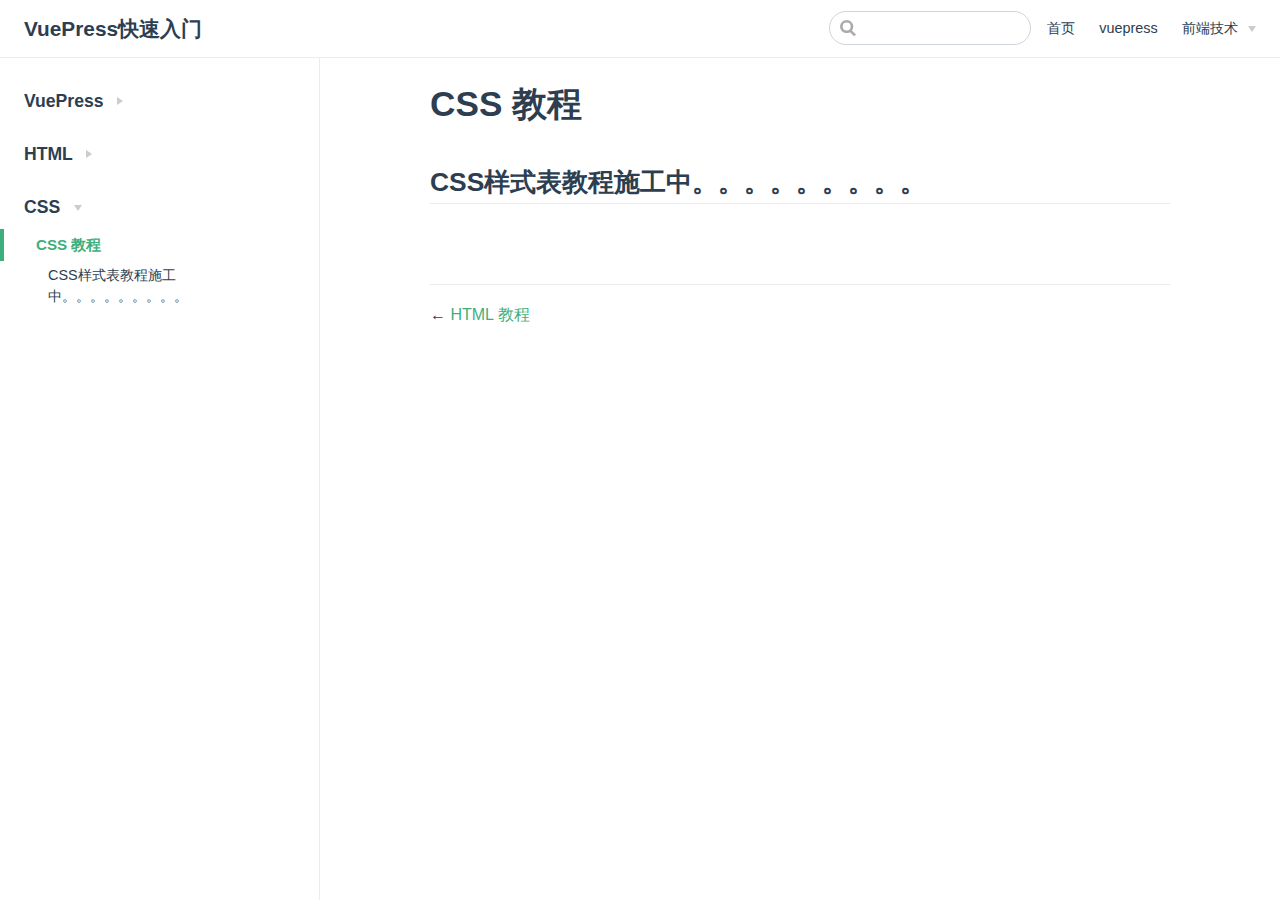
<file: pages/css.html>
<!DOCTYPE html>
<html lang="en-US">
  <head>
    <meta charset="utf-8">
    <meta name="viewport" content="width=device-width,initial-scale=1">
    <title>CSS 教程 | VuePress快速入门</title>
    <meta name="description" content="VuePress教程">
    <link rel="icon" href="/img/favicon.ico">
    
    <link rel="preload" href="/assets/css/0.styles.63da287a.css" as="style"><link rel="preload" href="/assets/js/app.2dcbf9ab.js" as="script"><link rel="preload" href="/assets/js/2.f9c029fd.js" as="script"><link rel="preload" href="/assets/js/6.4aeed591.js" as="script"><link rel="prefetch" href="/assets/js/3.55265c94.js"><link rel="prefetch" href="/assets/js/4.b58c1e7f.js"><link rel="prefetch" href="/assets/js/5.b87efac7.js"><link rel="prefetch" href="/assets/js/7.896a09c6.js"><link rel="prefetch" href="/assets/js/8.ec13736f.js"><link rel="prefetch" href="/assets/js/9.789901e0.js">
    <link rel="stylesheet" href="/assets/css/0.styles.63da287a.css">
  </head>
  <body>
    <div id="app" data-server-rendered="true"><div class="theme-container"><header class="navbar"><div class="sidebar-button"><svg xmlns="http://www.w3.org/2000/svg" aria-hidden="true" role="img" viewBox="0 0 448 512" class="icon"><path fill="currentColor" d="M436 124H12c-6.627 0-12-5.373-12-12V80c0-6.627 5.373-12 12-12h424c6.627 0 12 5.373 12 12v32c0 6.627-5.373 12-12 12zm0 160H12c-6.627 0-12-5.373-12-12v-32c0-6.627 5.373-12 12-12h424c6.627 0 12 5.373 12 12v32c0 6.627-5.373 12-12 12zm0 160H12c-6.627 0-12-5.373-12-12v-32c0-6.627 5.373-12 12-12h424c6.627 0 12 5.373 12 12v32c0 6.627-5.373 12-12 12z"></path></svg></div> <a href="/" class="home-link router-link-active"><!----> <span class="site-name">VuePress快速入门</span></a> <div class="links"><div class="search-box"><input aria-label="Search" autocomplete="off" spellcheck="false" value=""> <!----></div> <nav class="nav-links can-hide"><div class="nav-item"><a href="/" class="nav-link">首页</a></div><div class="nav-item"><a href="/pages/vuepress/" class="nav-link">vuepress</a></div><div class="nav-item"><div class="dropdown-wrapper"><button type="button" aria-label="前端技术" class="dropdown-title"><span class="title">前端技术</span> <span class="arrow right"></span></button> <ul class="nav-dropdown" style="display:none;"><li class="dropdown-item"><!----> <a href="/pages/html/" class="nav-link">HTML</a></li><li class="dropdown-item"><!----> <a href="/pages/css/" class="nav-link">CSS</a></li></ul></div></div> <!----></nav></div></header> <div class="sidebar-mask"></div> <aside class="sidebar"><nav class="nav-links"><div class="nav-item"><a href="/" class="nav-link">首页</a></div><div class="nav-item"><a href="/pages/vuepress/" class="nav-link">vuepress</a></div><div class="nav-item"><div class="dropdown-wrapper"><button type="button" aria-label="前端技术" class="dropdown-title"><span class="title">前端技术</span> <span class="arrow right"></span></button> <ul class="nav-dropdown" style="display:none;"><li class="dropdown-item"><!----> <a href="/pages/html/" class="nav-link">HTML</a></li><li class="dropdown-item"><!----> <a href="/pages/css/" class="nav-link">CSS</a></li></ul></div></div> <!----></nav>  <ul class="sidebar-links"><li><section class="sidebar-group collapsable depth-0"><p class="sidebar-heading"><span>VuePress</span> <span class="arrow right"></span></p> <!----></section></li><li><section class="sidebar-group collapsable depth-0"><p class="sidebar-heading"><span>HTML</span> <span class="arrow right"></span></p> <!----></section></li><li><section class="sidebar-group collapsable depth-0"><p class="sidebar-heading open"><span>CSS</span> <span class="arrow down"></span></p> <ul class="sidebar-links sidebar-group-items"><li><a href="/pages/css.html" class="active sidebar-link">CSS 教程</a><ul class="sidebar-sub-headers"><li class="sidebar-sub-header"><a href="/pages/css.html#css样式表教程施工中。。。。。。。。。" class="sidebar-link">CSS样式表教程施工中。。。。。。。。。</a></li></ul></li></ul></section></li></ul> </aside> <main class="page"> <div class="theme-default-content content__default"><h1 id="css-教程"><a href="#css-教程" class="header-anchor">#</a> CSS 教程</h1> <h2 id="css样式表教程施工中。。。。。。。。。"><a href="#css样式表教程施工中。。。。。。。。。" class="header-anchor">#</a> CSS样式表教程施工中。。。。。。。。。</h2></div> <footer class="page-edit"><!----> <!----></footer> <div class="page-nav"><p class="inner"><span class="prev">
      ←
      <a href="/pages/html.html" class="prev">HTML 教程</a></span> <!----></p></div> </main></div><div class="global-ui"></div></div>
    <script src="/assets/js/app.2dcbf9ab.js" defer></script><script src="/assets/js/2.f9c029fd.js" defer></script><script src="/assets/js/6.4aeed591.js" defer></script>
  </body>
</html>
</file>
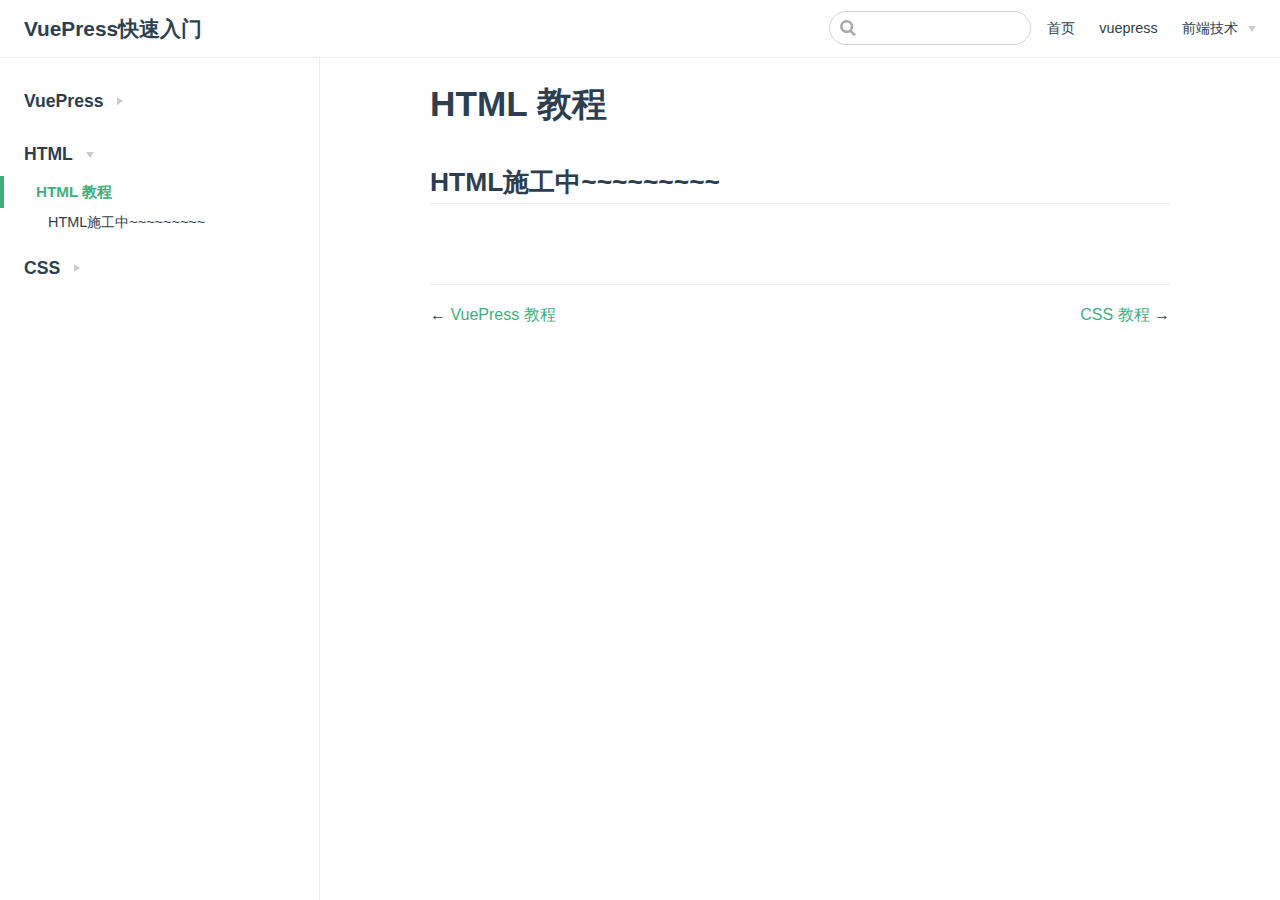
<file: pages/html.html>
<!DOCTYPE html>
<html lang="en-US">
  <head>
    <meta charset="utf-8">
    <meta name="viewport" content="width=device-width,initial-scale=1">
    <title>HTML 教程 | VuePress快速入门</title>
    <meta name="description" content="VuePress教程">
    <link rel="icon" href="/img/favicon.ico">
    
    <link rel="preload" href="/assets/css/0.styles.63da287a.css" as="style"><link rel="preload" href="/assets/js/app.2dcbf9ab.js" as="script"><link rel="preload" href="/assets/js/2.f9c029fd.js" as="script"><link rel="preload" href="/assets/js/7.896a09c6.js" as="script"><link rel="prefetch" href="/assets/js/3.55265c94.js"><link rel="prefetch" href="/assets/js/4.b58c1e7f.js"><link rel="prefetch" href="/assets/js/5.b87efac7.js"><link rel="prefetch" href="/assets/js/6.4aeed591.js"><link rel="prefetch" href="/assets/js/8.ec13736f.js"><link rel="prefetch" href="/assets/js/9.789901e0.js">
    <link rel="stylesheet" href="/assets/css/0.styles.63da287a.css">
  </head>
  <body>
    <div id="app" data-server-rendered="true"><div class="theme-container"><header class="navbar"><div class="sidebar-button"><svg xmlns="http://www.w3.org/2000/svg" aria-hidden="true" role="img" viewBox="0 0 448 512" class="icon"><path fill="currentColor" d="M436 124H12c-6.627 0-12-5.373-12-12V80c0-6.627 5.373-12 12-12h424c6.627 0 12 5.373 12 12v32c0 6.627-5.373 12-12 12zm0 160H12c-6.627 0-12-5.373-12-12v-32c0-6.627 5.373-12 12-12h424c6.627 0 12 5.373 12 12v32c0 6.627-5.373 12-12 12zm0 160H12c-6.627 0-12-5.373-12-12v-32c0-6.627 5.373-12 12-12h424c6.627 0 12 5.373 12 12v32c0 6.627-5.373 12-12 12z"></path></svg></div> <a href="/" class="home-link router-link-active"><!----> <span class="site-name">VuePress快速入门</span></a> <div class="links"><div class="search-box"><input aria-label="Search" autocomplete="off" spellcheck="false" value=""> <!----></div> <nav class="nav-links can-hide"><div class="nav-item"><a href="/" class="nav-link">首页</a></div><div class="nav-item"><a href="/pages/vuepress/" class="nav-link">vuepress</a></div><div class="nav-item"><div class="dropdown-wrapper"><button type="button" aria-label="前端技术" class="dropdown-title"><span class="title">前端技术</span> <span class="arrow right"></span></button> <ul class="nav-dropdown" style="display:none;"><li class="dropdown-item"><!----> <a href="/pages/html/" class="nav-link">HTML</a></li><li class="dropdown-item"><!----> <a href="/pages/css/" class="nav-link">CSS</a></li></ul></div></div> <!----></nav></div></header> <div class="sidebar-mask"></div> <aside class="sidebar"><nav class="nav-links"><div class="nav-item"><a href="/" class="nav-link">首页</a></div><div class="nav-item"><a href="/pages/vuepress/" class="nav-link">vuepress</a></div><div class="nav-item"><div class="dropdown-wrapper"><button type="button" aria-label="前端技术" class="dropdown-title"><span class="title">前端技术</span> <span class="arrow right"></span></button> <ul class="nav-dropdown" style="display:none;"><li class="dropdown-item"><!----> <a href="/pages/html/" class="nav-link">HTML</a></li><li class="dropdown-item"><!----> <a href="/pages/css/" class="nav-link">CSS</a></li></ul></div></div> <!----></nav>  <ul class="sidebar-links"><li><section class="sidebar-group collapsable depth-0"><p class="sidebar-heading"><span>VuePress</span> <span class="arrow right"></span></p> <!----></section></li><li><section class="sidebar-group collapsable depth-0"><p class="sidebar-heading open"><span>HTML</span> <span class="arrow down"></span></p> <ul class="sidebar-links sidebar-group-items"><li><a href="/pages/html.html" class="active sidebar-link">HTML 教程</a><ul class="sidebar-sub-headers"><li class="sidebar-sub-header"><a href="/pages/html.html#html施工中" class="sidebar-link">HTML施工中~~~~~~~~~</a></li></ul></li></ul></section></li><li><section class="sidebar-group collapsable depth-0"><p class="sidebar-heading"><span>CSS</span> <span class="arrow right"></span></p> <!----></section></li></ul> </aside> <main class="page"> <div class="theme-default-content content__default"><h1 id="html-教程"><a href="#html-教程" class="header-anchor">#</a> HTML 教程</h1> <h2 id="html施工中"><a href="#html施工中" class="header-anchor">#</a> HTML施工中~~~~~~~~~</h2></div> <footer class="page-edit"><!----> <!----></footer> <div class="page-nav"><p class="inner"><span class="prev">
      ←
      <a href="/pages/vuepress.html" class="prev">VuePress 教程</a></span> <span class="next"><a href="/pages/css.html">CSS 教程</a>
      →
    </span></p></div> </main></div><div class="global-ui"></div></div>
    <script src="/assets/js/app.2dcbf9ab.js" defer></script><script src="/assets/js/2.f9c029fd.js" defer></script><script src="/assets/js/7.896a09c6.js" defer></script>
  </body>
</html>
</file>
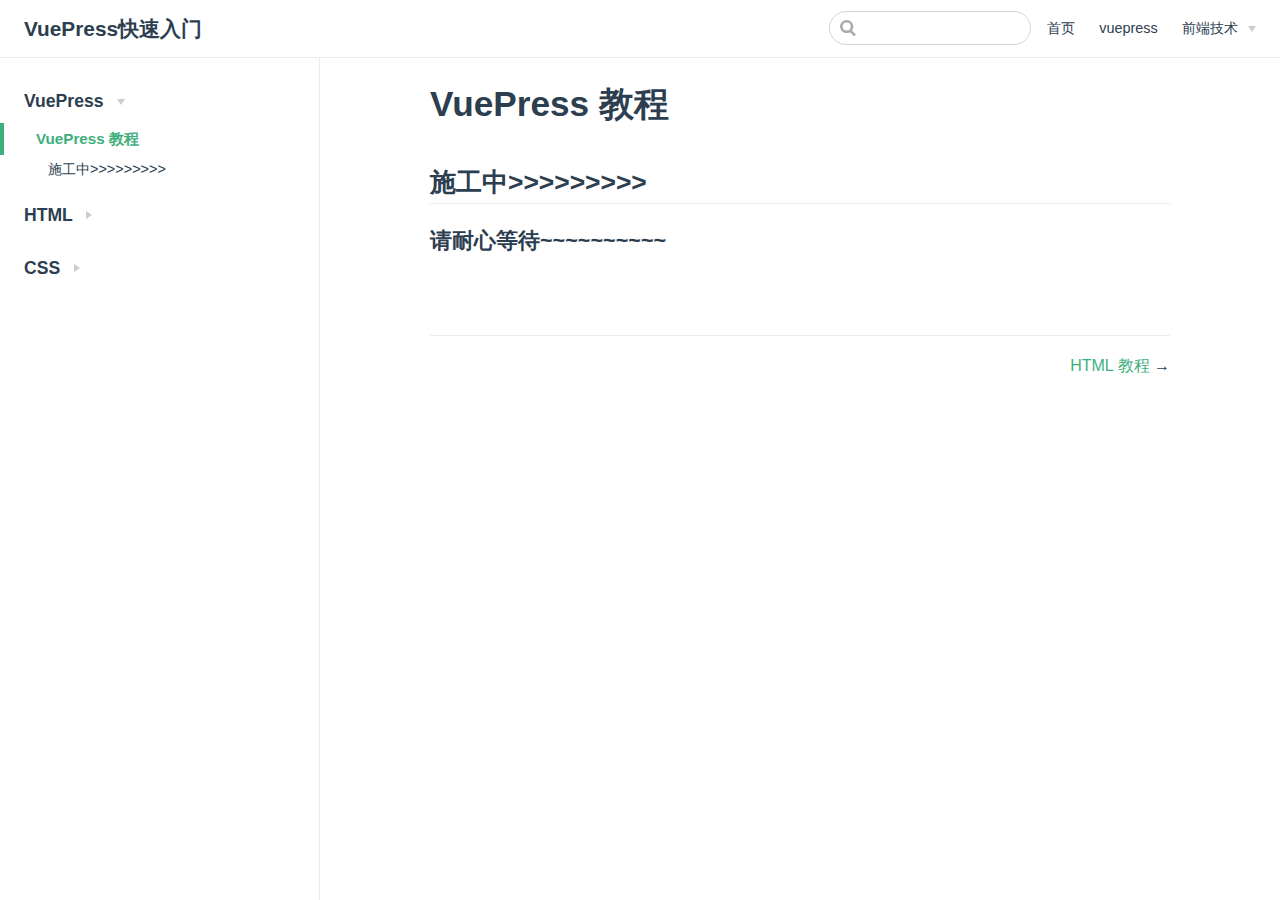
<file: pages/vuepress.html>
<!DOCTYPE html>
<html lang="en-US">
  <head>
    <meta charset="utf-8">
    <meta name="viewport" content="width=device-width,initial-scale=1">
    <title>VuePress 教程 | VuePress快速入门</title>
    <meta name="description" content="VuePress教程">
    <link rel="icon" href="/img/favicon.ico">
    
    <link rel="preload" href="/assets/css/0.styles.63da287a.css" as="style"><link rel="preload" href="/assets/js/app.2dcbf9ab.js" as="script"><link rel="preload" href="/assets/js/2.f9c029fd.js" as="script"><link rel="preload" href="/assets/js/8.ec13736f.js" as="script"><link rel="prefetch" href="/assets/js/3.55265c94.js"><link rel="prefetch" href="/assets/js/4.b58c1e7f.js"><link rel="prefetch" href="/assets/js/5.b87efac7.js"><link rel="prefetch" href="/assets/js/6.4aeed591.js"><link rel="prefetch" href="/assets/js/7.896a09c6.js"><link rel="prefetch" href="/assets/js/9.789901e0.js">
    <link rel="stylesheet" href="/assets/css/0.styles.63da287a.css">
  </head>
  <body>
    <div id="app" data-server-rendered="true"><div class="theme-container"><header class="navbar"><div class="sidebar-button"><svg xmlns="http://www.w3.org/2000/svg" aria-hidden="true" role="img" viewBox="0 0 448 512" class="icon"><path fill="currentColor" d="M436 124H12c-6.627 0-12-5.373-12-12V80c0-6.627 5.373-12 12-12h424c6.627 0 12 5.373 12 12v32c0 6.627-5.373 12-12 12zm0 160H12c-6.627 0-12-5.373-12-12v-32c0-6.627 5.373-12 12-12h424c6.627 0 12 5.373 12 12v32c0 6.627-5.373 12-12 12zm0 160H12c-6.627 0-12-5.373-12-12v-32c0-6.627 5.373-12 12-12h424c6.627 0 12 5.373 12 12v32c0 6.627-5.373 12-12 12z"></path></svg></div> <a href="/" class="home-link router-link-active"><!----> <span class="site-name">VuePress快速入门</span></a> <div class="links"><div class="search-box"><input aria-label="Search" autocomplete="off" spellcheck="false" value=""> <!----></div> <nav class="nav-links can-hide"><div class="nav-item"><a href="/" class="nav-link">首页</a></div><div class="nav-item"><a href="/pages/vuepress/" class="nav-link">vuepress</a></div><div class="nav-item"><div class="dropdown-wrapper"><button type="button" aria-label="前端技术" class="dropdown-title"><span class="title">前端技术</span> <span class="arrow right"></span></button> <ul class="nav-dropdown" style="display:none;"><li class="dropdown-item"><!----> <a href="/pages/html/" class="nav-link">HTML</a></li><li class="dropdown-item"><!----> <a href="/pages/css/" class="nav-link">CSS</a></li></ul></div></div> <!----></nav></div></header> <div class="sidebar-mask"></div> <aside class="sidebar"><nav class="nav-links"><div class="nav-item"><a href="/" class="nav-link">首页</a></div><div class="nav-item"><a href="/pages/vuepress/" class="nav-link">vuepress</a></div><div class="nav-item"><div class="dropdown-wrapper"><button type="button" aria-label="前端技术" class="dropdown-title"><span class="title">前端技术</span> <span class="arrow right"></span></button> <ul class="nav-dropdown" style="display:none;"><li class="dropdown-item"><!----> <a href="/pages/html/" class="nav-link">HTML</a></li><li class="dropdown-item"><!----> <a href="/pages/css/" class="nav-link">CSS</a></li></ul></div></div> <!----></nav>  <ul class="sidebar-links"><li><section class="sidebar-group collapsable depth-0"><p class="sidebar-heading open"><span>VuePress</span> <span class="arrow down"></span></p> <ul class="sidebar-links sidebar-group-items"><li><a href="/pages/vuepress.html" class="active sidebar-link">VuePress 教程</a><ul class="sidebar-sub-headers"><li class="sidebar-sub-header"><a href="/pages/vuepress.html#施工中" class="sidebar-link">施工中&gt;&gt;&gt;&gt;&gt;&gt;&gt;&gt;&gt;</a></li></ul></li></ul></section></li><li><section class="sidebar-group collapsable depth-0"><p class="sidebar-heading"><span>HTML</span> <span class="arrow right"></span></p> <!----></section></li><li><section class="sidebar-group collapsable depth-0"><p class="sidebar-heading"><span>CSS</span> <span class="arrow right"></span></p> <!----></section></li></ul> </aside> <main class="page"> <div class="theme-default-content content__default"><h1 id="vuepress-教程"><a href="#vuepress-教程" class="header-anchor">#</a> VuePress 教程</h1> <h2 id="施工中"><a href="#施工中" class="header-anchor">#</a> 施工中&gt;&gt;&gt;&gt;&gt;&gt;&gt;&gt;&gt;</h2> <h3 id="请耐心等待"><a href="#请耐心等待" class="header-anchor">#</a> 请耐心等待~~~~~~~~~~</h3></div> <footer class="page-edit"><!----> <!----></footer> <div class="page-nav"><p class="inner"><!----> <span class="next"><a href="/pages/html.html">HTML 教程</a>
      →
    </span></p></div> </main></div><div class="global-ui"></div></div>
    <script src="/assets/js/app.2dcbf9ab.js" defer></script><script src="/assets/js/2.f9c029fd.js" defer></script><script src="/assets/js/8.ec13736f.js" defer></script>
  </body>
</html>
</file>
<file: assets/css/0.styles.63da287a.css>
#nprogress{pointer-events:none}#nprogress .bar{background:#3eaf7c;position:fixed;z-index:1031;top:0;left:0;width:100%;height:2px}#nprogress .peg{display:block;position:absolute;right:0;width:100px;height:100%;box-shadow:0 0 10px #3eaf7c,0 0 5px #3eaf7c;opacity:1;-webkit-transform:rotate(3deg) translateY(-4px);transform:rotate(3deg) translateY(-4px)}#nprogress .spinner{display:block;position:fixed;z-index:1031;top:15px;right:15px}#nprogress .spinner-icon{width:18px;height:18px;box-sizing:border-box;border-color:#3eaf7c transparent transparent #3eaf7c;border-style:solid;border-width:2px;border-radius:50%;-webkit-animation:nprogress-spinner .4s linear infinite;animation:nprogress-spinner .4s linear infinite}.nprogress-custom-parent{overflow:hidden;position:relative}.nprogress-custom-parent #nprogress .bar,.nprogress-custom-parent #nprogress .spinner{position:absolute}@-webkit-keyframes nprogress-spinner{0%{-webkit-transform:rotate(0deg);transform:rotate(0deg)}to{-webkit-transform:rotate(1turn);transform:rotate(1turn)}}@keyframes nprogress-spinner{0%{-webkit-transform:rotate(0deg);transform:rotate(0deg)}to{-webkit-transform:rotate(1turn);transform:rotate(1turn)}}.icon.outbound{color:#aaa;display:inline-block;vertical-align:middle;position:relative;top:-1px}.home{padding:3.6rem 2rem 0;max-width:960px;margin:0 auto;display:block}.home .hero{text-align:center}.home .hero img{max-width:100%;max-height:280px;display:block;margin:3rem auto 1.5rem}.home .hero h1{font-size:3rem}.home .hero .action,.home .hero .description,.home .hero h1{margin:1.8rem auto}.home .hero .description{max-width:35rem;font-size:1.6rem;line-height:1.3;color:#6a8bad}.home .hero .action-button{display:inline-block;font-size:1.2rem;color:#fff;background-color:#3eaf7c;padding:.8rem 1.6rem;border-radius:4px;-webkit-transition:background-color .1s ease;transition:background-color .1s ease;box-sizing:border-box;border-bottom:1px solid #389d70}.home .hero .action-button:hover{background-color:#4abf8a}.home .features{border-top:1px solid #eaecef;padding:1.2rem 0;margin-top:2.5rem;display:-webkit-box;display:flex;flex-wrap:wrap;-webkit-box-align:start;align-items:flex-start;align-content:stretch;-webkit-box-pack:justify;justify-content:space-between}.home .feature{-webkit-box-flex:1;flex-grow:1;flex-basis:30%;max-width:30%}.home .feature h2{font-size:1.4rem;font-weight:500;border-bottom:none;padding-bottom:0;color:#3a5169}.home .feature p{color:#4e6e8e}.home .footer{padding:2.5rem;border-top:1px solid #eaecef;text-align:center;color:#4e6e8e}@media (max-width:719px){.home .features{-webkit-box-orient:vertical;-webkit-box-direction:normal;flex-direction:column}.home .feature{max-width:100%;padding:0 2.5rem}}@media (max-width:419px){.home{padding-left:1.5rem;padding-right:1.5rem}.home .hero img{max-height:210px;margin:2rem auto 1.2rem}.home .hero h1{font-size:2rem}.home .hero .action,.home .hero .description,.home .hero h1{margin:1.2rem auto}.home .hero .description{font-size:1.2rem}.home .hero .action-button{font-size:1rem;padding:.6rem 1.2rem}.home .feature h2{font-size:1.25rem}}.search-box{display:inline-block;position:relative;margin-right:1rem}.search-box input{cursor:text;width:10rem;height:2rem;color:#4e6e8e;display:inline-block;border:1px solid #cfd4db;border-radius:2rem;font-size:.9rem;line-height:2rem;padding:0 .5rem 0 2rem;outline:none;-webkit-transition:all .2s ease;transition:all .2s ease;background:#fff url(/assets/img/search.83621669.svg) .6rem .5rem no-repeat;background-size:1rem}.search-box input:focus{cursor:auto;border-color:#3eaf7c}.search-box .suggestions{background:#fff;width:20rem;position:absolute;top:1.5rem;border:1px solid #cfd4db;border-radius:6px;padding:.4rem;list-style-type:none}.search-box .suggestions.align-right{right:0}.search-box .suggestion{line-height:1.4;padding:.4rem .6rem;border-radius:4px;cursor:pointer}.search-box .suggestion a{white-space:normal;color:#5d82a6}.search-box .suggestion a .page-title{font-weight:600}.search-box .suggestion a .header{font-size:.9em;margin-left:.25em}.search-box .suggestion.focused{background-color:#f3f4f5}.search-box .suggestion.focused a{color:#3eaf7c}@media (max-width:959px){.search-box input{cursor:pointer;width:0;border-color:transparent;position:relative}.search-box input:focus{cursor:text;left:0;width:10rem}}@media (-ms-high-contrast:none){.search-box input{height:2rem}}@media (max-width:959px) and (min-width:719px){.search-box .suggestions{left:0}}@media (max-width:719px){.search-box{margin-right:0}.search-box input{left:1rem}.search-box .suggestions{right:0}}@media (max-width:419px){.search-box .suggestions{width:calc(100vw - 4rem)}.search-box input:focus{width:8rem}}.sidebar-button{cursor:pointer;display:none;width:1.25rem;height:1.25rem;position:absolute;padding:.6rem;top:.6rem;left:1rem}.sidebar-button .icon{display:block;width:1.25rem;height:1.25rem}@media (max-width:719px){.sidebar-button{display:block}}.dropdown-enter,.dropdown-leave-to{height:0!important}.dropdown-wrapper{cursor:pointer}.dropdown-wrapper .dropdown-title{display:block;font-size:.9rem;font-family:inherit;cursor:inherit;padding:inherit;line-height:1.4rem;background:transparent;border:none;font-weight:500;color:#2c3e50}.dropdown-wrapper .dropdown-title:hover{border-color:transparent}.dropdown-wrapper .dropdown-title .arrow{vertical-align:middle;margin-top:-1px;margin-left:.4rem}.dropdown-wrapper .nav-dropdown .dropdown-item{color:inherit;line-height:1.7rem}.dropdown-wrapper .nav-dropdown .dropdown-item h4{margin:.45rem 0 0;border-top:1px solid #eee;padding:.45rem 1.5rem 0 1.25rem}.dropdown-wrapper .nav-dropdown .dropdown-item .dropdown-subitem-wrapper{padding:0;list-style:none}.dropdown-wrapper .nav-dropdown .dropdown-item .dropdown-subitem-wrapper .dropdown-subitem{font-size:.9em}.dropdown-wrapper .nav-dropdown .dropdown-item a{display:block;line-height:1.7rem;position:relative;border-bottom:none;font-weight:400;margin-bottom:0;padding:0 1.5rem 0 1.25rem}.dropdown-wrapper .nav-dropdown .dropdown-item a.router-link-active,.dropdown-wrapper .nav-dropdown .dropdown-item a:hover{color:#3eaf7c}.dropdown-wrapper .nav-dropdown .dropdown-item a.router-link-active:after{content:"";width:0;height:0;border-left:5px solid #3eaf7c;border-top:3px solid transparent;border-bottom:3px solid transparent;position:absolute;top:calc(50% - 2px);left:9px}.dropdown-wrapper .nav-dropdown .dropdown-item:first-child h4{margin-top:0;padding-top:0;border-top:0}@media (max-width:719px){.dropdown-wrapper.open .dropdown-title{margin-bottom:.5rem}.dropdown-wrapper .dropdown-title{font-weight:600;font-size:inherit}.dropdown-wrapper .dropdown-title:hover{color:#3eaf7c}.dropdown-wrapper .nav-dropdown{-webkit-transition:height .1s ease-out;transition:height .1s ease-out;overflow:hidden}.dropdown-wrapper .nav-dropdown .dropdown-item h4{border-top:0;margin-top:0;padding-top:0}.dropdown-wrapper .nav-dropdown .dropdown-item>a,.dropdown-wrapper .nav-dropdown .dropdown-item h4{font-size:15px;line-height:2rem}.dropdown-wrapper .nav-dropdown .dropdown-item .dropdown-subitem{font-size:14px;padding-left:1rem}}@media (min-width:719px){.dropdown-wrapper{height:1.8rem}.dropdown-wrapper.open .nav-dropdown,.dropdown-wrapper:hover .nav-dropdown{display:block!important}.dropdown-wrapper.open:blur{display:none}.dropdown-wrapper .dropdown-title .arrow{border-left:4px solid transparent;border-right:4px solid transparent;border-top:6px solid #ccc;border-bottom:0}.dropdown-wrapper .nav-dropdown{display:none;height:auto!important;box-sizing:border-box;max-height:calc(100vh - 2.7rem);overflow-y:auto;position:absolute;top:100%;right:0;background-color:#fff;padding:.6rem 0;border:1px solid;border-color:#ddd #ddd #ccc;text-align:left;border-radius:.25rem;white-space:nowrap;margin:0}}.nav-links{display:inline-block}.nav-links a{line-height:1.4rem;color:inherit}.nav-links a.router-link-active,.nav-links a:hover{color:#3eaf7c}.nav-links .nav-item{position:relative;display:inline-block;margin-left:1.5rem;line-height:2rem}.nav-links .nav-item:first-child{margin-left:0}.nav-links .repo-link{margin-left:1.5rem}@media (max-width:719px){.nav-links .nav-item,.nav-links .repo-link{margin-left:0}}@media (min-width:719px){.nav-links a.router-link-active,.nav-links a:hover{color:#2c3e50}.nav-item>a:not(.external).router-link-active,.nav-item>a:not(.external):hover{margin-bottom:-2px;border-bottom:2px solid #46bd87}}.navbar{padding:.7rem 1.5rem;line-height:2.2rem}.navbar a,.navbar img,.navbar span{display:inline-block}.navbar .logo{height:2.2rem;min-width:2.2rem;margin-right:.8rem;vertical-align:top}.navbar .site-name{font-size:1.3rem;font-weight:600;color:#2c3e50;position:relative}.navbar .links{padding-left:1.5rem;box-sizing:border-box;background-color:#fff;white-space:nowrap;font-size:.9rem;position:absolute;right:1.5rem;top:.7rem;display:-webkit-box;display:flex}.navbar .links .search-box{-webkit-box-flex:0;flex:0 0 auto;vertical-align:top}@media (max-width:719px){.navbar{padding-left:4rem}.navbar .can-hide{display:none}.navbar .links{padding-left:1.5rem}.navbar .site-name{width:calc(100vw - 9.4rem);overflow:hidden;white-space:nowrap;text-overflow:ellipsis}}.page-edit{max-width:740px;margin:0 auto;padding:2rem 2.5rem}@media (max-width:959px){.page-edit{padding:2rem}}@media (max-width:419px){.page-edit{padding:1.5rem}}.page-edit{padding-top:1rem;padding-bottom:1rem;overflow:auto}.page-edit .edit-link{display:inline-block}.page-edit .edit-link a{color:#4e6e8e;margin-right:.25rem}.page-edit .last-updated{float:right;font-size:.9em}.page-edit .last-updated .prefix{font-weight:500;color:#4e6e8e}.page-edit .last-updated .time{font-weight:400;color:#aaa}@media (max-width:719px){.page-edit .edit-link{margin-bottom:.5rem}.page-edit .last-updated{font-size:.8em;float:none;text-align:left}}.page-nav{max-width:740px;margin:0 auto;padding:2rem 2.5rem}@media (max-width:959px){.page-nav{padding:2rem}}@media (max-width:419px){.page-nav{padding:1.5rem}}.page-nav{padding-top:1rem;padding-bottom:0}.page-nav .inner{min-height:2rem;margin-top:0;border-top:1px solid #eaecef;padding-top:1rem;overflow:auto}.page-nav .next{float:right}.page{padding-bottom:2rem;display:block}.sidebar-group .sidebar-group{padding-left:.5em}.sidebar-group:not(.collapsable) .sidebar-heading:not(.clickable){cursor:auto;color:inherit}.sidebar-group.is-sub-group{padding-left:0}.sidebar-group.is-sub-group>.sidebar-heading{font-size:.95em;line-height:1.4;font-weight:400;padding-left:2rem}.sidebar-group.is-sub-group>.sidebar-heading:not(.clickable){opacity:.5}.sidebar-group.is-sub-group>.sidebar-group-items{padding-left:1rem}.sidebar-group.is-sub-group>.sidebar-group-items>li>.sidebar-link{font-size:.95em;border-left:none}.sidebar-group.depth-2>.sidebar-heading{border-left:none}.sidebar-heading{color:#2c3e50;-webkit-transition:color .15s ease;transition:color .15s ease;cursor:pointer;font-size:1.1em;font-weight:700;padding:.35rem 1.5rem .35rem 1.25rem;width:100%;box-sizing:border-box;margin:0;border-left:.25rem solid transparent}.sidebar-heading.open,.sidebar-heading:hover{color:inherit}.sidebar-heading .arrow{position:relative;top:-.12em;left:.5em}.sidebar-heading.clickable.active{font-weight:600;color:#3eaf7c;border-left-color:#3eaf7c}.sidebar-heading.clickable:hover{color:#3eaf7c}.sidebar-group-items{-webkit-transition:height .1s ease-out;transition:height .1s ease-out;font-size:.95em;overflow:hidden}.sidebar .sidebar-sub-headers{padding-left:1rem;font-size:.95em}a.sidebar-link{font-size:1em;font-weight:400;display:inline-block;color:#2c3e50;border-left:.25rem solid transparent;padding:.35rem 1rem .35rem 1.25rem;line-height:1.4;width:100%;box-sizing:border-box}a.sidebar-link:hover{color:#3eaf7c}a.sidebar-link.active{font-weight:600;color:#3eaf7c;border-left-color:#3eaf7c}.sidebar-group a.sidebar-link{padding-left:2rem}.sidebar-sub-headers a.sidebar-link{padding-top:.25rem;padding-bottom:.25rem;border-left:none}.sidebar-sub-headers a.sidebar-link.active{font-weight:500}.sidebar ul{padding:0;margin:0;list-style-type:none}.sidebar a{display:inline-block}.sidebar .nav-links{display:none;border-bottom:1px solid #eaecef;padding:.5rem 0 .75rem}.sidebar .nav-links a{font-weight:600}.sidebar .nav-links .nav-item,.sidebar .nav-links .repo-link{display:block;line-height:1.25rem;font-size:1.1em;padding:.5rem 0 .5rem 1.5rem}.sidebar>.sidebar-links{padding:1.5rem 0}.sidebar>.sidebar-links>li>a.sidebar-link{font-size:1.1em;line-height:1.7;font-weight:700}.sidebar>.sidebar-links>li:not(:first-child){margin-top:.75rem}@media (max-width:719px){.sidebar .nav-links{display:block}.sidebar .nav-links .dropdown-wrapper .nav-dropdown .dropdown-item a.router-link-active:after{top:calc(1rem - 2px)}.sidebar>.sidebar-links{padding:1rem 0}}code[class*=language-],pre[class*=language-]{color:#ccc;background:none;font-family:Consolas,Monaco,Andale Mono,Ubuntu Mono,monospace;font-size:1em;text-align:left;white-space:pre;word-spacing:normal;word-break:normal;word-wrap:normal;line-height:1.5;-moz-tab-size:4;-o-tab-size:4;tab-size:4;-webkit-hyphens:none;-ms-hyphens:none;hyphens:none}pre[class*=language-]{padding:1em;margin:.5em 0;overflow:auto}:not(pre)>code[class*=language-],pre[class*=language-]{background:#2d2d2d}:not(pre)>code[class*=language-]{padding:.1em;border-radius:.3em;white-space:normal}.token.block-comment,.token.cdata,.token.comment,.token.doctype,.token.prolog{color:#999}.token.punctuation{color:#ccc}.token.attr-name,.token.deleted,.token.namespace,.token.tag{color:#e2777a}.token.function-name{color:#6196cc}.token.boolean,.token.function,.token.number{color:#f08d49}.token.class-name,.token.constant,.token.property,.token.symbol{color:#f8c555}.token.atrule,.token.builtin,.token.important,.token.keyword,.token.selector{color:#cc99cd}.token.attr-value,.token.char,.token.regex,.token.string,.token.variable{color:#7ec699}.token.entity,.token.operator,.token.url{color:#67cdcc}.token.bold,.token.important{font-weight:700}.token.italic{font-style:italic}.token.entity{cursor:help}.token.inserted{color:green}.theme-default-content code{color:#476582;padding:.25rem .5rem;margin:0;font-size:.85em;background-color:rgba(27,31,35,.05);border-radius:3px}.theme-default-content code .token.deleted{color:#ec5975}.theme-default-content code .token.inserted{color:#3eaf7c}.theme-default-content pre,.theme-default-content pre[class*=language-]{line-height:1.4;padding:1.25rem 1.5rem;margin:.85rem 0;background-color:#282c34;border-radius:6px;overflow:auto}.theme-default-content pre[class*=language-] code,.theme-default-content pre code{color:#fff;padding:0;background-color:transparent;border-radius:0}div[class*=language-]{position:relative;background-color:#282c34;border-radius:6px}div[class*=language-] .highlight-lines{-webkit-user-select:none;-ms-user-select:none;user-select:none;padding-top:1.3rem;position:absolute;top:0;left:0;width:100%;line-height:1.4}div[class*=language-] .highlight-lines .highlighted{background-color:rgba(0,0,0,.66)}div[class*=language-] pre,div[class*=language-] pre[class*=language-]{background:transparent;position:relative;z-index:1}div[class*=language-]:before{position:absolute;z-index:3;top:.8em;right:1em;font-size:.75rem;color:hsla(0,0%,100%,.4)}div[class*=language-]:not(.line-numbers-mode) .line-numbers-wrapper{display:none}div[class*=language-].line-numbers-mode .highlight-lines .highlighted{position:relative}div[class*=language-].line-numbers-mode .highlight-lines .highlighted:before{content:" ";position:absolute;z-index:3;left:0;top:0;display:block;width:3.5rem;height:100%;background-color:rgba(0,0,0,.66)}div[class*=language-].line-numbers-mode pre{padding-left:4.5rem;vertical-align:middle}div[class*=language-].line-numbers-mode .line-numbers-wrapper{position:absolute;top:0;width:3.5rem;text-align:center;color:hsla(0,0%,100%,.3);padding:1.25rem 0;line-height:1.4}div[class*=language-].line-numbers-mode .line-numbers-wrapper br{-webkit-user-select:none;-ms-user-select:none;user-select:none}div[class*=language-].line-numbers-mode .line-numbers-wrapper .line-number{position:relative;z-index:4;-webkit-user-select:none;-ms-user-select:none;user-select:none;font-size:.85em}div[class*=language-].line-numbers-mode:after{content:"";position:absolute;z-index:2;top:0;left:0;width:3.5rem;height:100%;border-radius:6px 0 0 6px;border-right:1px solid rgba(0,0,0,.66);background-color:#282c34}div[class~=language-js]:before{content:"js"}div[class~=language-ts]:before{content:"ts"}div[class~=language-html]:before{content:"html"}div[class~=language-md]:before{content:"md"}div[class~=language-vue]:before{content:"vue"}div[class~=language-css]:before{content:"css"}div[class~=language-sass]:before{content:"sass"}div[class~=language-scss]:before{content:"scss"}div[class~=language-less]:before{content:"less"}div[class~=language-stylus]:before{content:"stylus"}div[class~=language-go]:before{content:"go"}div[class~=language-java]:before{content:"java"}div[class~=language-c]:before{content:"c"}div[class~=language-sh]:before{content:"sh"}div[class~=language-yaml]:before{content:"yaml"}div[class~=language-py]:before{content:"py"}div[class~=language-docker]:before{content:"docker"}div[class~=language-dockerfile]:before{content:"dockerfile"}div[class~=language-makefile]:before{content:"makefile"}div[class~=language-javascript]:before{content:"js"}div[class~=language-typescript]:before{content:"ts"}div[class~=language-markup]:before{content:"html"}div[class~=language-markdown]:before{content:"md"}div[class~=language-json]:before{content:"json"}div[class~=language-ruby]:before{content:"rb"}div[class~=language-python]:before{content:"py"}div[class~=language-bash]:before{content:"sh"}div[class~=language-php]:before{content:"php"}.custom-block .custom-block-title{font-weight:600;margin-bottom:-.4rem}.custom-block.danger,.custom-block.tip,.custom-block.warning{padding:.1rem 1.5rem;border-left-width:.5rem;border-left-style:solid;margin:1rem 0}.custom-block.tip{background-color:#f3f5f7;border-color:#42b983}.custom-block.warning{background-color:rgba(255,229,100,.3);border-color:#e7c000;color:#6b5900}.custom-block.warning .custom-block-title{color:#b29400}.custom-block.warning a{color:#2c3e50}.custom-block.danger{background-color:#ffe6e6;border-color:#c00;color:#4d0000}.custom-block.danger .custom-block-title{color:#900}.custom-block.danger a{color:#2c3e50}.arrow{display:inline-block;width:0;height:0}.arrow.up{border-bottom:6px solid #ccc}.arrow.down,.arrow.up{border-left:4px solid transparent;border-right:4px solid transparent}.arrow.down{border-top:6px solid #ccc}.arrow.right{border-left:6px solid #ccc}.arrow.left,.arrow.right{border-top:4px solid transparent;border-bottom:4px solid transparent}.arrow.left{border-right:6px solid #ccc}.theme-default-content:not(.custom){max-width:740px;margin:0 auto;padding:2rem 2.5rem}@media (max-width:959px){.theme-default-content:not(.custom){padding:2rem}}@media (max-width:419px){.theme-default-content:not(.custom){padding:1.5rem}}.table-of-contents .badge{vertical-align:middle}body,html{padding:0;margin:0;background-color:#fff}body{font-family:-apple-system,BlinkMacSystemFont,Segoe UI,Roboto,Oxygen,Ubuntu,Cantarell,Fira Sans,Droid Sans,Helvetica Neue,sans-serif;-webkit-font-smoothing:antialiased;-moz-osx-font-smoothing:grayscale;font-size:16px;color:#2c3e50}.page{padding-left:20rem}.navbar{z-index:20;right:0;height:3.6rem;background-color:#fff;box-sizing:border-box;border-bottom:1px solid #eaecef}.navbar,.sidebar-mask{position:fixed;top:0;left:0}.sidebar-mask{z-index:9;width:100vw;height:100vh;display:none}.sidebar{font-size:16px;background-color:#fff;width:20rem;position:fixed;z-index:10;margin:0;top:3.6rem;left:0;bottom:0;box-sizing:border-box;border-right:1px solid #eaecef;overflow-y:auto}.theme-default-content:not(.custom)>:first-child{margin-top:3.6rem}.theme-default-content:not(.custom) a:hover{text-decoration:underline}.theme-default-content:not(.custom) p.demo{padding:1rem 1.5rem;border:1px solid #ddd;border-radius:4px}.theme-default-content:not(.custom) img{max-width:100%}.theme-default-content.custom{padding:0;margin:0}.theme-default-content.custom img{max-width:100%}a{font-weight:500;text-decoration:none}a,p a code{color:#3eaf7c}p a code{font-weight:400}kbd{background:#eee;border:.15rem solid #ddd;border-bottom:.25rem solid #ddd;border-radius:.15rem;padding:0 .15em}blockquote{font-size:1rem;color:#999;border-left:.2rem solid #dfe2e5;margin:1rem 0;padding:.25rem 0 .25rem 1rem}blockquote>p{margin:0}ol,ul{padding-left:1.2em}strong{font-weight:600}h1,h2,h3,h4,h5,h6{font-weight:600;line-height:1.25}.theme-default-content:not(.custom)>h1,.theme-default-content:not(.custom)>h2,.theme-default-content:not(.custom)>h3,.theme-default-content:not(.custom)>h4,.theme-default-content:not(.custom)>h5,.theme-default-content:not(.custom)>h6{margin-top:-3.1rem;padding-top:4.6rem;margin-bottom:0}.theme-default-content:not(.custom)>h1:first-child,.theme-default-content:not(.custom)>h2:first-child,.theme-default-content:not(.custom)>h3:first-child,.theme-default-content:not(.custom)>h4:first-child,.theme-default-content:not(.custom)>h5:first-child,.theme-default-content:not(.custom)>h6:first-child{margin-top:-1.5rem;margin-bottom:1rem}.theme-default-content:not(.custom)>h1:first-child+.custom-block,.theme-default-content:not(.custom)>h1:first-child+p,.theme-default-content:not(.custom)>h1:first-child+pre,.theme-default-content:not(.custom)>h2:first-child+.custom-block,.theme-default-content:not(.custom)>h2:first-child+p,.theme-default-content:not(.custom)>h2:first-child+pre,.theme-default-content:not(.custom)>h3:first-child+.custom-block,.theme-default-content:not(.custom)>h3:first-child+p,.theme-default-content:not(.custom)>h3:first-child+pre,.theme-default-content:not(.custom)>h4:first-child+.custom-block,.theme-default-content:not(.custom)>h4:first-child+p,.theme-default-content:not(.custom)>h4:first-child+pre,.theme-default-content:not(.custom)>h5:first-child+.custom-block,.theme-default-content:not(.custom)>h5:first-child+p,.theme-default-content:not(.custom)>h5:first-child+pre,.theme-default-content:not(.custom)>h6:first-child+.custom-block,.theme-default-content:not(.custom)>h6:first-child+p,.theme-default-content:not(.custom)>h6:first-child+pre{margin-top:2rem}h1:hover .header-anchor,h2:hover .header-anchor,h3:hover .header-anchor,h4:hover .header-anchor,h5:hover .header-anchor,h6:hover .header-anchor{opacity:1}h1{font-size:2.2rem}h2{font-size:1.65rem;padding-bottom:.3rem;border-bottom:1px solid #eaecef}h3{font-size:1.35rem}a.header-anchor{font-size:.85em;float:left;margin-left:-.87em;padding-right:.23em;margin-top:.125em;opacity:0}a.header-anchor:hover{text-decoration:none}.line-number,code,kbd{font-family:source-code-pro,Menlo,Monaco,Consolas,Courier New,monospace}ol,p,ul{line-height:1.7}hr{border:0;border-top:1px solid #eaecef}table{border-collapse:collapse;margin:1rem 0;display:block;overflow-x:auto}tr{border-top:1px solid #dfe2e5}tr:nth-child(2n){background-color:#f6f8fa}td,th{border:1px solid #dfe2e5;padding:.6em 1em}.theme-container.sidebar-open .sidebar-mask{display:block}.theme-container.no-navbar .theme-default-content:not(.custom)>h1,.theme-container.no-navbar h2,.theme-container.no-navbar h3,.theme-container.no-navbar h4,.theme-container.no-navbar h5,.theme-container.no-navbar h6{margin-top:1.5rem;padding-top:0}.theme-container.no-navbar .sidebar{top:0}@media (min-width:720px){.theme-container.no-sidebar .sidebar{display:none}.theme-container.no-sidebar .page{padding-left:0}}@media (max-width:959px){.sidebar{font-size:15px;width:16.4rem}.page{padding-left:16.4rem}}@media (max-width:719px){.sidebar{top:0;padding-top:3.6rem;transform:translateX(-100%);transition:transform .2s ease}.page{padding-left:0}.theme-container.sidebar-open .sidebar{transform:translateX(0)}.theme-container.no-navbar .sidebar{padding-top:0}}@media (max-width:419px){h1{font-size:1.9rem}.theme-default-content div[class*=language-]{margin:.85rem -1.5rem;border-radius:0}}.badge[data-v-fa411f52]{display:inline-block;font-size:14px;height:18px;line-height:18px;border-radius:3px;padding:0 6px;color:#fff}.badge.green[data-v-fa411f52],.badge.tip[data-v-fa411f52],.badge[data-v-fa411f52]{background-color:#42b983}.badge.error[data-v-fa411f52]{background-color:#da5961}.badge.warn[data-v-fa411f52],.badge.warning[data-v-fa411f52],.badge.yellow[data-v-fa411f52]{background-color:#e7c000}.badge+.badge[data-v-fa411f52]{margin-left:5px}
</file>
